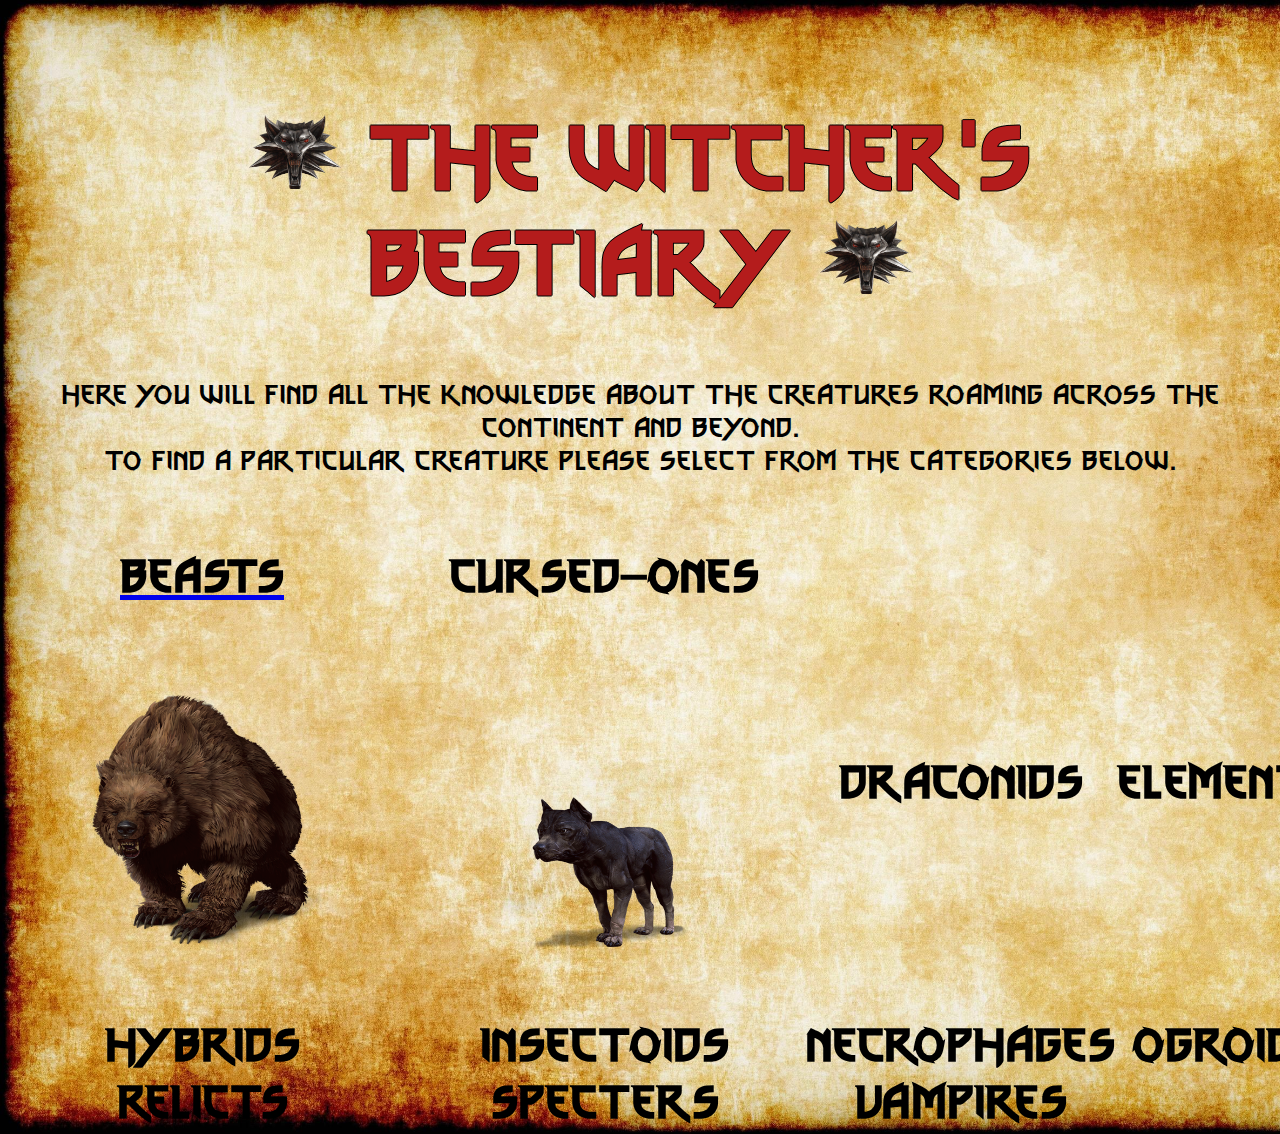
<file: Witcher Bestiary/index.html>
<!DOCTYPE html>
<html>
    <head>
        <link href="./Resources/index.css" type="text/css" rel="stylesheet">
        <title>Witcher Bestiary</title><!--tab name-->
    </head>
    <body>
        <section class="header">
            <h1><img src="./Resources/Local Images/Witcher_medallion.png" class="logo-image"/> The Witcher's Bestiary <img src="./Resources/Local Images/Witcher_medallion.png" alt="Beast Icon" class="logo-image"/></h1>
        </section>

        <section class="introduction"></section>
            <p>Here you will find all the knowledge about the creatures roaming across the Continent and Beyond.</p>
            <p class="p-two">To find a particular creature please select from the categories below.</p>
        </section>

        <section class="selection">
        <table class="center">
            <tr>
                <td><header><a href="/beasts.html"><h2>Beasts</h2></a></header><img src="./Resources/Local Images/Beasts/Tw3_journal_bear.png" class="creature"></td>
                <td><header><h2>Cursed-Ones</h2></header><img src="Resources/Local Images/Beasts/Tw3_journal_dog.png" class="creature"></td>
                <td><h2>Draconids</h2></td>
                <td><h2>Elementa</h2></td>
            </tr>
            <tr>
                <td><h2>Hybrids</h2></td>
                <td><h2>Insectoids</h2></td>
                <td><h2>Necrophages</h2></td>
                <td><h2>Ogroids</h2></td>
            </tr>
            <tr>
                <td><h2>Relicts</h2></td>
                <td><h2>Specters</h2></td>
                <td><h2>Vampires</h2></td>
            </tr>
        </table>
        </section> 
          
    </body>
</html>
</file>
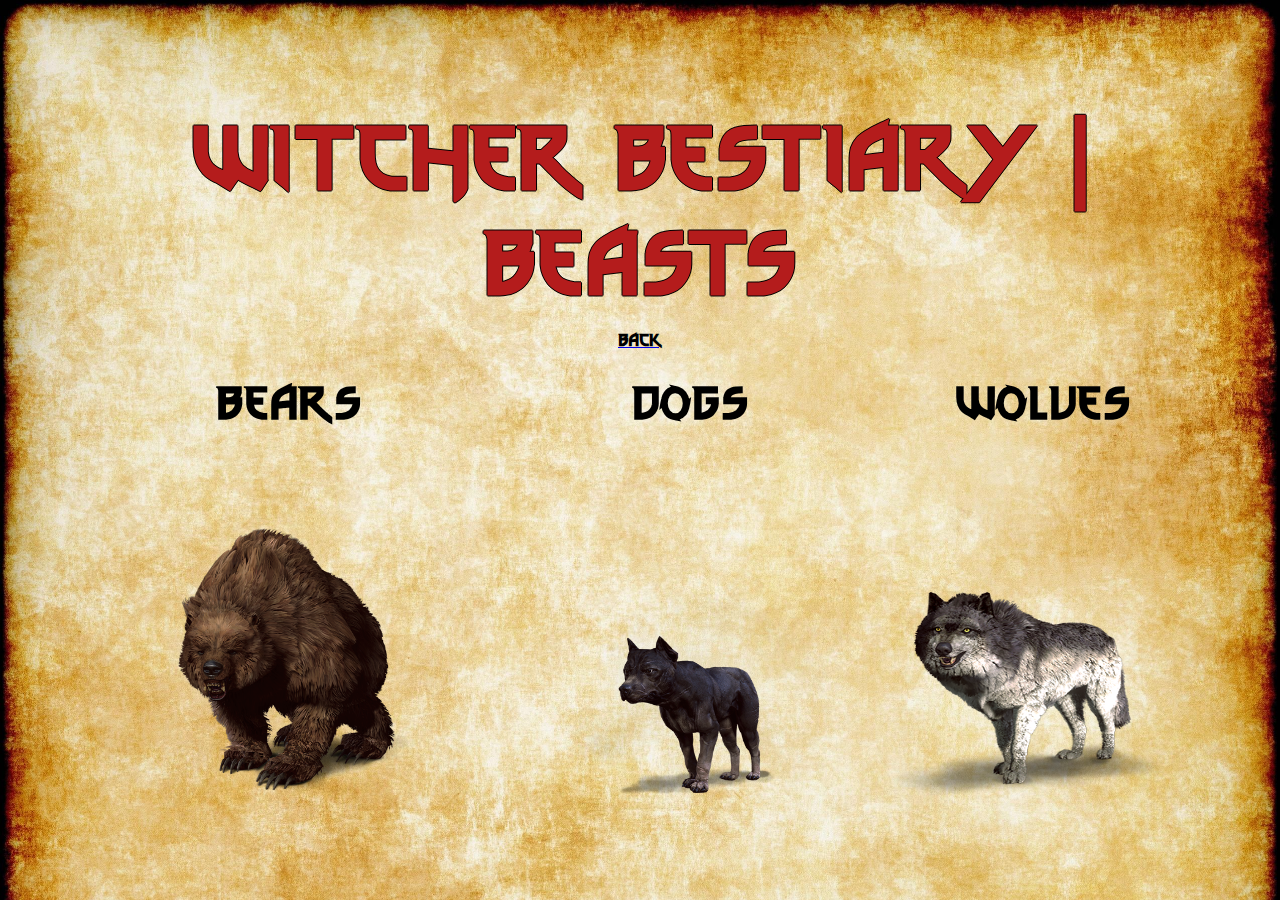
<file: Witcher Bestiary/beasts.html>
<!DOCTYPE html>
<html>
    <head>
        <title>Witcher Bestiary | Beasts</title>
        <link href="./Resources/index.css" type="text/css" rel="stylesheet">
    </head>
    <body>
        <h1 class="page-title">Witcher Bestiary | Beasts</h1>
        <a href="index.html"><h3 class="nav">BACK</h3></a>
        <table class="center">
            <tbody>
                <tr>
                    <th><header><h2>BEARS</h2></header></th><!--images need to be in the same row/column?-->
                    <th><h2>DOGS</h2></th>
                    <th><h2>WOLVES</h2></th>
                </tr>
                <tr>
                    <td><img src="./Resources/Local Images/Beasts/Tw3_journal_bear.png" width=400 height=420/></td><!--try looking at SCALE overlay?-->
                    <td><img src="./Resources/Local Images/Beasts/Tw3_journal_dog.png" width=400 height=420/></td>
                    <td><img src="./Resources/Local Images/Beasts/Tw3_journal_wolf.png" width=300 height=300/></td>
                </tr>
            </tbody>
        </table>
       



    </body>
</html>
</file>
<file: Witcher Bestiary/Resources/index.css>
* {
    margin: 0;
    padding: 0;
    box-sizing: border-box;
}


@font-face {
    font-family: "mainTitleFont";
    src: url("../Resources/Fonts/Thewitcher.ttf") format('truetype');
}

body {
    background-color: black;
    text-align: center;
    background-image: url(./Local\ Images/parchment.jpg);
    background-repeat: no-repeat;
    background-size: cover;
}

h1 {
    color: rgb(180, 28, 28);
    font-family: 'mainTitleFont';
    text-align: center;
    font-size: 6em; /* maybe size in 'rem'? Titles will be consistent size across the board. Set HTML font-size and mess around */
    text-shadow: -1px 0 black, 0 1px black, 1px 0 black, 0 -1px black;
    padding: 60px;
    margin-top: 50px;
    min-width: 900px;
}
 .page-title {
     padding-bottom: 10px;
 }

h2, h3 {
    font-family: 'mainTitleFont';
    text-align: center;
    color: black;
}

h2 {
    font-size: 1em; 
    margin-bottom: 0px; /* Header being close to image - images need to be cropped! */
}

td h3 {
    padding-top: 20px;
}

.nav {   
    padding-bottom: 25px;
}


p {
    color: black;
    text-align: center;
    font-family: "mainTitleFont";
    font-size: 30px;
    margin: auto;
    min-width: 900px;
}

.p-two {
    margin-bottom: 70px;
}

.introduction {
    display: inline;
}


.flip-horizontally {
    transform: scaleX(-1);
  }

.logo-image {
    width: 8%;
    height: 8%;
}

tr { /*set a height and width for the table/do the setting where images do NOT go out off their parent elements dimensions - check notebook (Scaling Images and Vids section) */
    font-size: 50px;
    text-align: center; /* want images to go underneath as the screen shortens. Check CA media queries and sizing elements again*/
}


table.center {
    margin-left:auto; 
    margin-right:auto;
  }

.creature {
    width: 400px;
    height: 400px;
}

@media only screen and (max-width: 480px) {
    body {
        font-size: 12px;
    }
}
</file>
